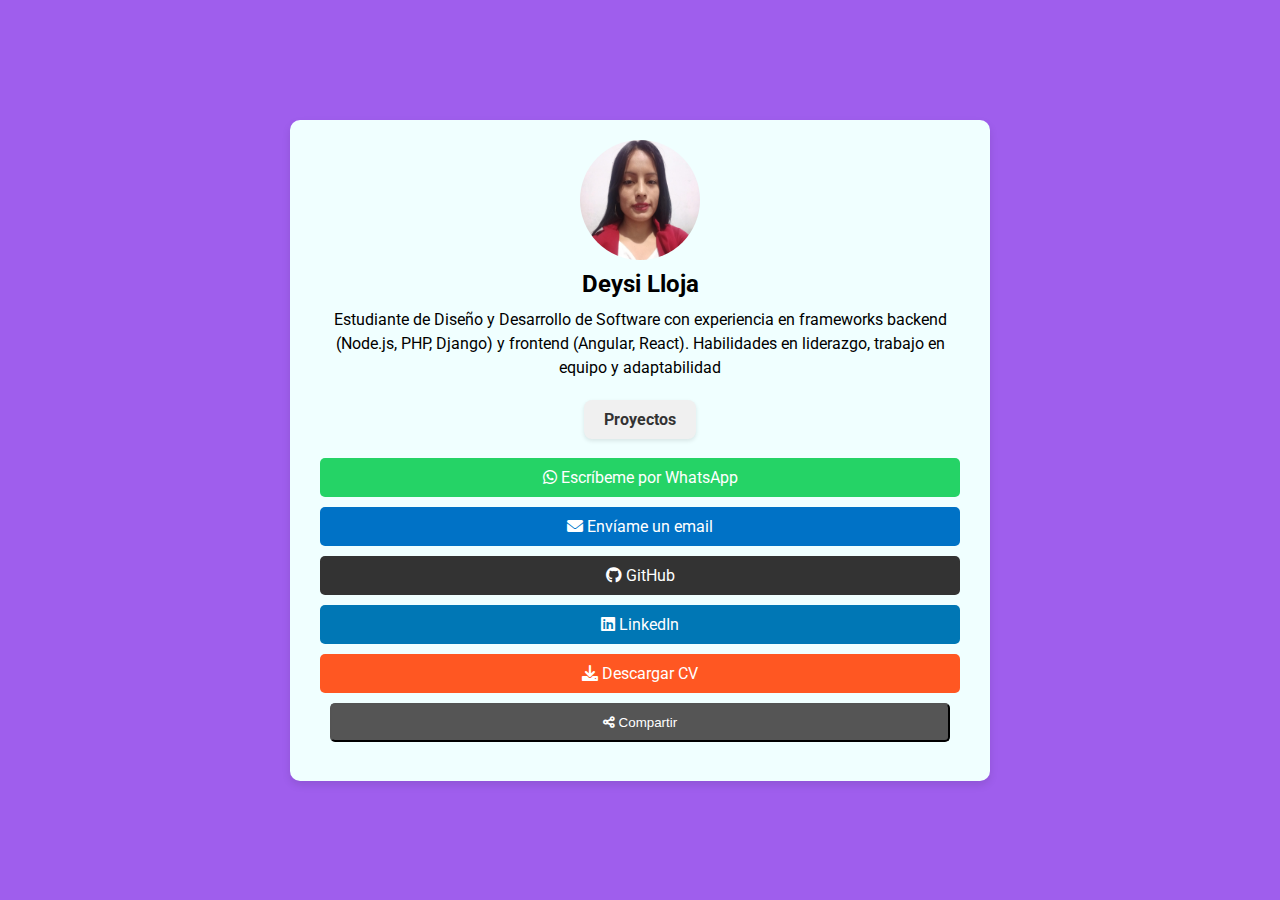
<file: index.html>
<!DOCTYPE html>
<html lang="es">

<head>
  <meta charset="utf-8">
  <meta name="viewport" content="width=device-width, initial-scale=1.0">
  <title>Presentación Deysi</title>
  <link href="style.css" rel="stylesheet" type="text/css" />
  <link rel="stylesheet" href="https://cdnjs.cloudflare.com/ajax/libs/font-awesome/6.0.0-beta3/css/all.min.css">
  <link href="https://fonts.googleapis.com/css2?family=Roboto:wght@400;700&display=swap" rel="stylesheet">
</head>

<body>
  <div class="card-container">
    <div class="card">
      <div class="card-front">
        <div class="foto">
          <img src="perfil.jpeg" alt="Foto de Perfil" class="profile-img">
        </div>
        <div class="info">
          <h1 class="titulo">Deysi Lloja</h1>
          <p class="descripcion">Estudiante de Diseño y Desarrollo de Software con experiencia en frameworks backend
            (Node.js, PHP, Django) y frontend (Angular, React). Habilidades en liderazgo, trabajo en equipo y
            adaptabilidad</p>
        </div>
        <div class="proyectos">
          <a href="proyecto.html" class="proyectos-link">Proyectos</a>
        </div>
        <br>
        <div class="contacto">
          <a href="https://wa.me/51910311628" class="button whatsapp"><i class="fab fa-whatsapp"></i> Escríbeme por
            WhatsApp</a>
          <a href="mailto:deysi.lloja@tecsup.edu.pe" class="button email"><i class="fas fa-envelope"></i> Envíame un
            email</a>
          <a href="https://github.com/DeysiLloja123" class="button github"><i class="fab fa-github"></i> GitHub</a>
          <a href="https://linkedin.com/in/deysi-rubi-lloja-lucero-bba4652a6" class="button linkedin"><i
              class="fab fa-linkedin"></i> LinkedIn</a>
          <a href="cv.pdf" class="button download-cv" download="cv.pdf"><i class="fas fa-download"></i> Descargar CV</a>
          <button class="button share" id="shareButton"><i class="fas fa-share-alt"></i> Compartir</button>
        </div>
        <br>
      </div>

    </div>
  </div>
  <script src="script.js"></script>
</body>

</html>
</file>
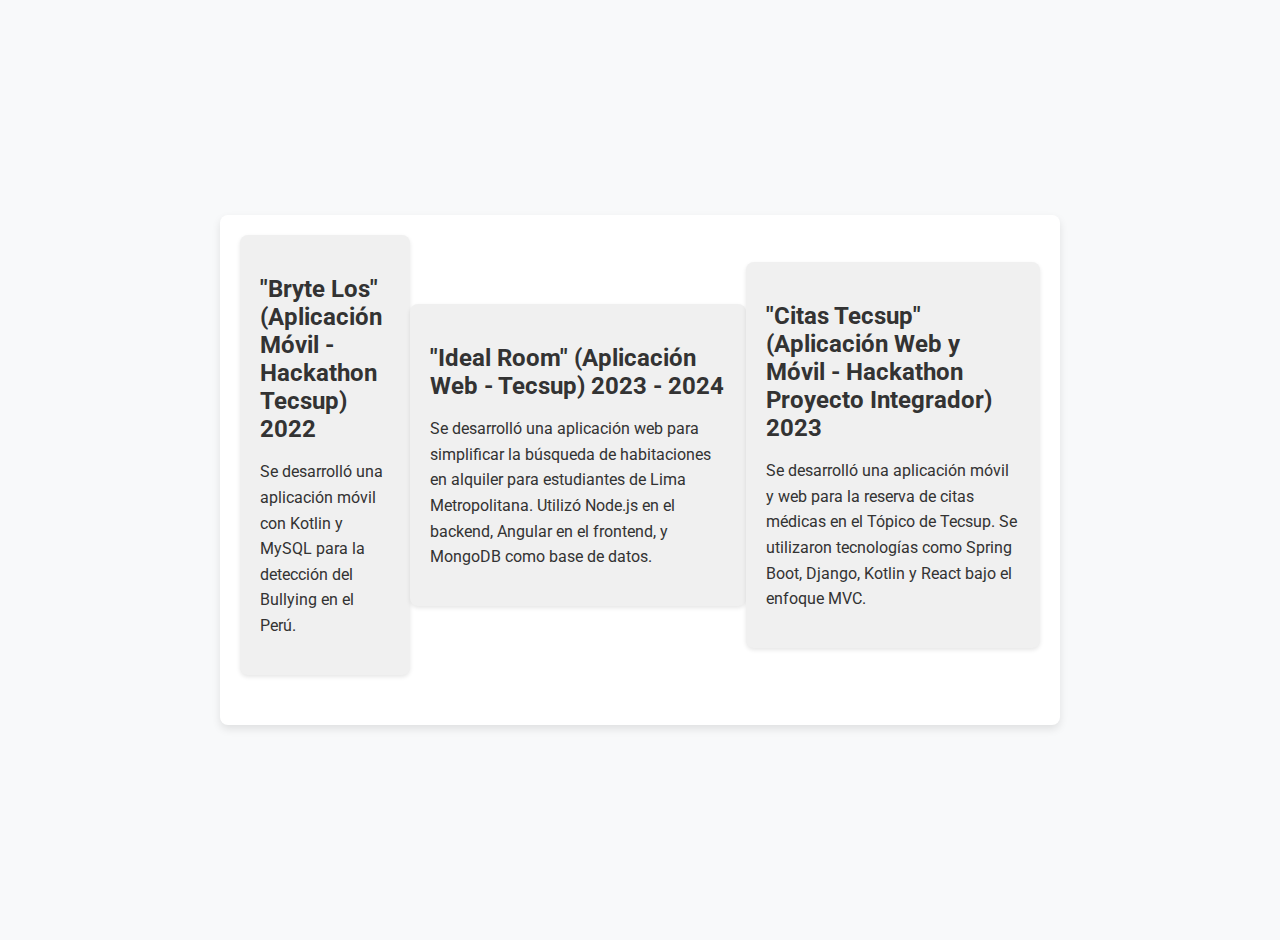
<file: proyecto.html>
<!DOCTYPE html>
<html lang="es">

<head>
  <meta charset="utf-8">
  <meta name="viewport" content="width=device-width, initial-scale=1.0">
  <title>Proyectos de Deysi Lloja</title>
  <link href="style.css" rel="stylesheet" type="text/css" />
  <link rel="stylesheet" href="https://cdnjs.cloudflare.com/ajax/libs/font-awesome/6.0.0-beta3/css/all.min.css">
  <link href="https://fonts.googleapis.com/css2?family=Roboto:wght@400;700&display=swap" rel="stylesheet">
  <style>
    body {
      font-family: 'Roboto', sans-serif;
      background-color: #f8f9fa;
      color: #333;
      margin: 0;
      padding: 20px;
    }

    .card-container {
      max-width: 800px;
      margin: auto;
      background-color: #fff;
      border-radius: 8px;
      box-shadow: 0 4px 8px rgba(0, 0, 0, 0.1);
      padding: 20px;
    }

    .proyecto {
      margin-bottom: 30px;
      padding: 20px;
      background-color: #f0f0f0;
      border-radius: 8px;
      box-shadow: 0 2px 4px rgba(0, 0, 0, 0.1);
    }

    .proyecto h2 {
      font-size: 24px;
      margin-bottom: 10px;
      color: #333;
    }

    .proyecto p {
      font-size: 16px;
      line-height: 1.6;
    }
  </style>
</head>

<body>
  <div class="card-container">
    <div class="proyecto">
      <h2>"Bryte Los" (Aplicación Móvil - Hackathon Tecsup) 2022</h2>
      <p>Se desarrolló una aplicación móvil con Kotlin y MySQL para la detección del Bullying en el Perú.</p>
    </div>

    <div class="proyecto">
      <h2>"Ideal Room" (Aplicación Web - Tecsup) 2023 - 2024</h2>
      <p>Se desarrolló una aplicación web para simplificar la búsqueda de habitaciones en alquiler para estudiantes de Lima Metropolitana. Utilizó Node.js en el backend, Angular en el frontend, y MongoDB como base de datos.</p>
    </div>

    <div class="proyecto">
      <h2>"Citas Tecsup" (Aplicación Web y Móvil - Hackathon Proyecto Integrador) 2023</h2>
      <p>Se desarrolló una aplicación móvil y web para la reserva de citas médicas en el Tópico de Tecsup. Se utilizaron tecnologías como Spring Boot, Django, Kotlin y React bajo el enfoque MVC.</p>
    </div>
  </div>
</body>

</html>
</file>
<file: style.css>
body {
  font-family: 'Roboto', sans-serif;
  background-color: #9f5eed;
  display: flex;
  justify-content: center;
  align-items: center;
  height: 100vh;
  margin: 0;
}

.card-container {
  display: flex;
  justify-content: center;
  align-items: center;
  width: 100%;
  padding: 20px;
}

.card {
  background-color: #f0ffff;
  border-radius: 10px;
  box-shadow: 0 4px 8px rgba(0, 0, 0, 0.1);
  max-width: 700px;
  width: 100%;
  overflow: hidden;
  text-align: center;
}

.card-front,
.card-back {
  padding: 20px;
}

.foto {
  display: flex;
  justify-content: center;
}

.profile-img {
  border-radius: 50%;
  width: 120px;
  height: 120px;
}

.titulo {
  font-size: 24px;
  margin: 10px 0;
}

.descripcion {
  font-size: 16px;
  line-height: 1.5;
  margin: 10px 0;
}

.contacto {
  display: flex;
  flex-direction: column;
  gap: 10px;
}

.button {
  display: block;
  width: calc(100% - 40px);
  margin: 0 auto;
  padding: 10px;
  text-align: center;
  text-decoration: none;
  color: #fff;
  border-radius: 5px;
  transition: background-color 0.3s ease;
}

.whatsapp {
  background-color: #25d366;
}

.email {
  background-color: #0072c6;
}

.github {
  background-color: #333;
}

.linkedin {
  background-color: #0077b5;
}

.download-cv {
  background-color: #ff5722;
}

.share {
  background-color: #555;
}

.button:hover {
  opacity: 0.8;
}

.qr-img {
  width: 100%;
  height: auto;
}

@media (max-width: 600px) {
  .card {
    max-width: 100%;
  }

  .profile-img {
    width: 100px;
    height: 100px;
  }

  .titulo {
    font-size: 20px;
  }

  .descripcion {
    font-size: 14px;
  }

  .button {
    width: 90%;
  }
}

/* Estilos para el cuadro de "Proyectos" */
.proyectos {
  text-align: center;
  margin-top: 20px;
  /* Espacio superior entre la sección de información y proyectos */
}

.proyectos-link {
  display: inline-block;
  text-decoration: none;
  background-color: #f0f0f0;
  padding: 10px 20px;
  border-radius: 8px;
  box-shadow: 0 2px 4px rgba(0, 0, 0, 0.1);
  transition: background-color 0.3s ease;
  color: #333;
  font-weight: bold;
}

.proyectos-link:hover {
  background-color: #e0e0e0;
}
</file>
